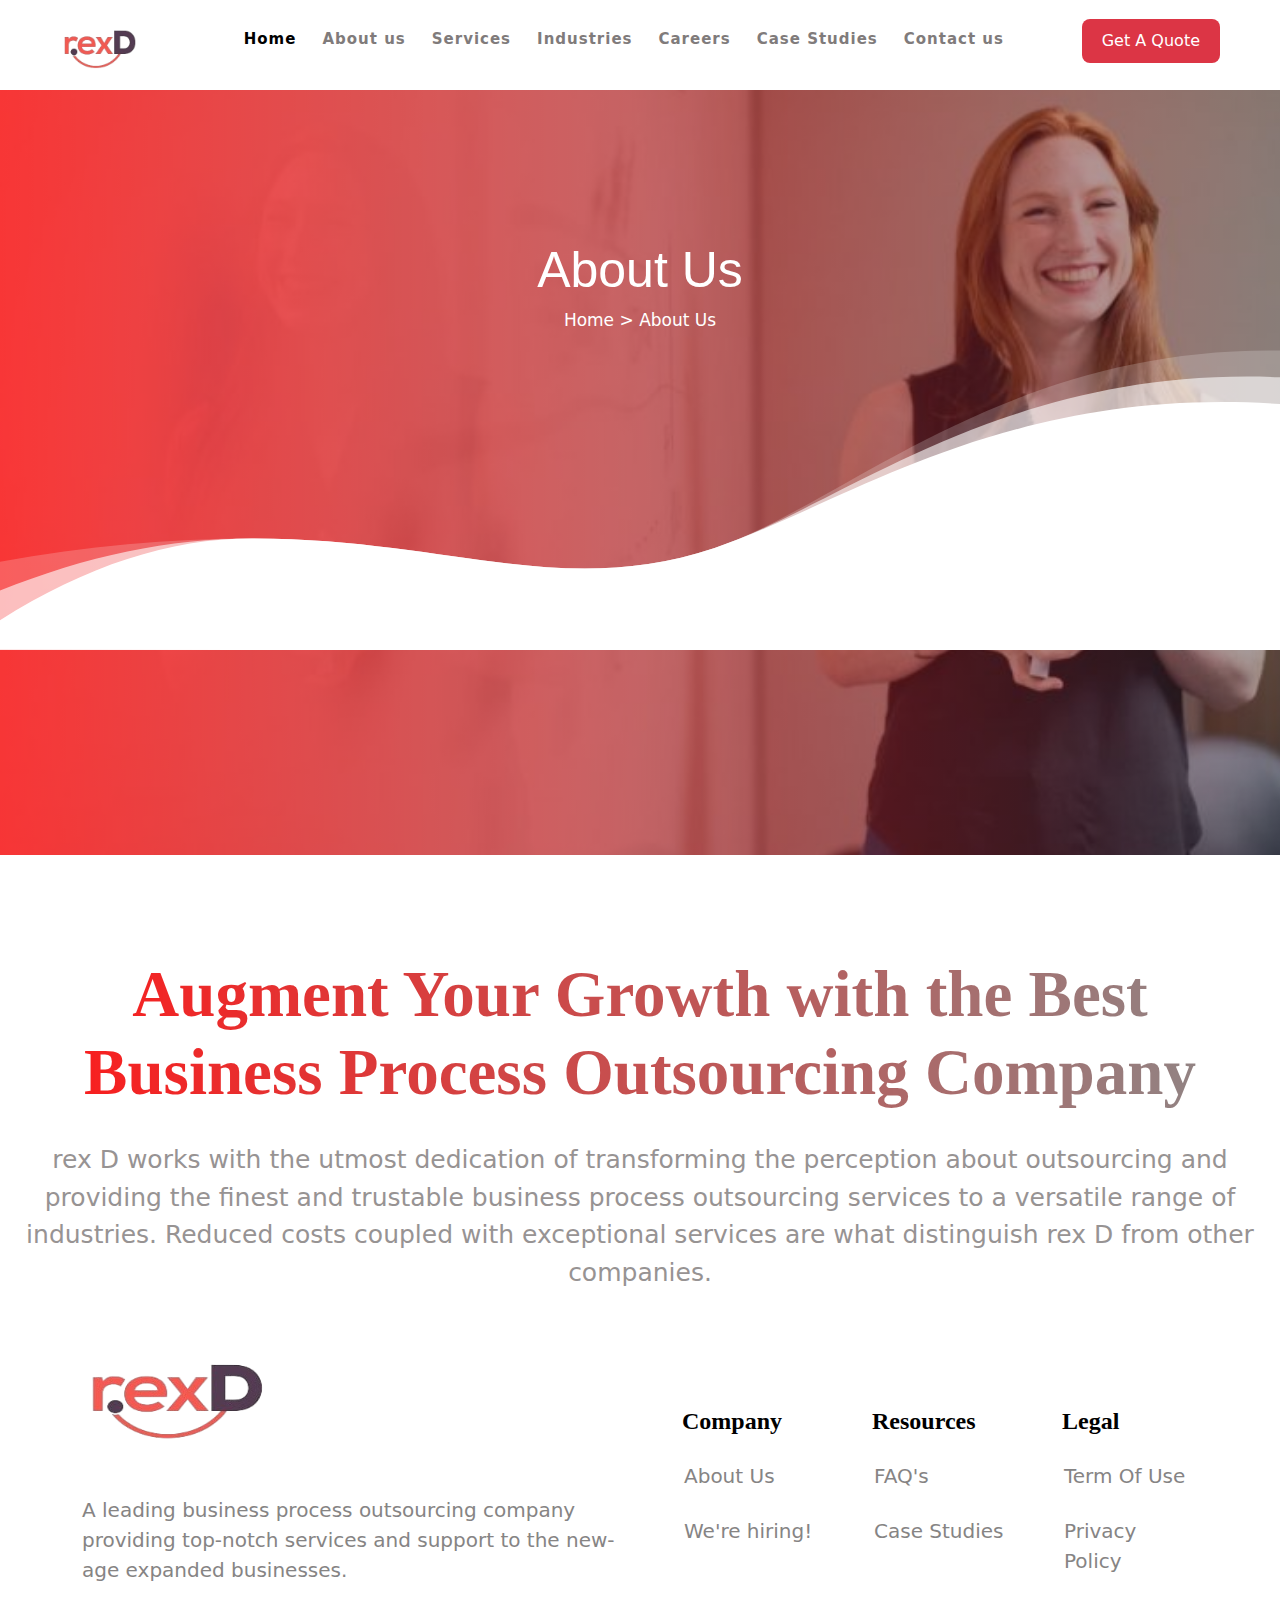
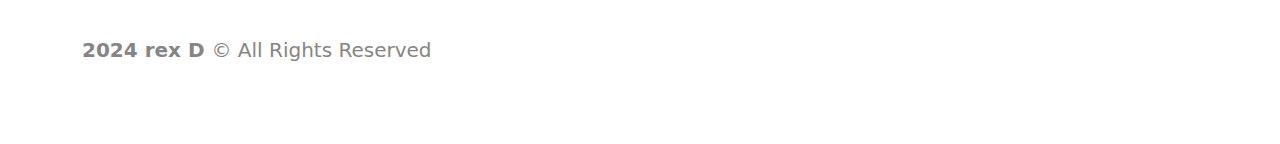
<file: REX-D/about_us.html>
<!DOCTYPE html>
<html lang="en">

<head>

    <meta charset="UTF-8">
    <meta name="viewport" content="width=device-width, initial-scale=1.0">
    <title> About Us </title>
    <link rel="stylesheet" href="style.css">
    <link href="https://cdn.jsdelivr.net/npm/bootstrap@5.3.3/dist/css/bootstrap.min.css" rel="stylesheet">
    <link rel="icon" type="image/x-icon" href="Asset/logo.png">

</head>

<body>

    <nav class="navbar navbar-expand-lg">
        <div class="container-fluid">

            <a class="navbar-brand" href="#"><img src="Asset/logo.png" alt="logo" class="ms-5 mt-2"></a>

            <button class="navbar-toggler " type="button" data-bs-toggle="collapse" data-bs-target="#navbarNav"
                aria-controls="navbarNav" aria-expanded="false" aria-label="Toggle navigation">
                <span class="navbar-toggler-icon"></span>
            </button>

            <div class="collapse navbar-collapse" id="navbarNav">
                <ul class="navbar-nav me-auto ms-auto mb-2 mb-lg-0">
                    <li class="nav-item">
                        <a class="nav-link active" href="index.html">Home</a>
                    </li>
                    <li class="nav-item">
                        <a class="nav-link" href="about_us.html">About us</a>
                    </li>
                    <li class="nav-item">
                        <a class="nav-link" href="#">Services</a>
                    </li>
                    <li class="nav-item">
                        <a class="nav-link" href="#">Industries</a>
                    </li>
                    <li class="nav-item">
                        <a class="nav-link" href="#">Careers</a>
                    </li>
                    <li class="nav-item">
                        <a class="nav-link" href="#">Case Studies</a>
                    </li>
                    <li class="nav-item">
                        <a class="nav-link" href="contact_us.html"> Contact us</a>
                    </li>
                </ul>

                <button class="quote me-5 bg-danger text-white">
                    Get A Quote
                </button>
            </div>
        </div>
    </nav>

    <div class="bg-container">
        <h1> About Us </h1>
        <p><a href="index.html"> Home </a> > About Us </p>

        <svg xmlns="http://www.w3.org/2000/svg" width="100%" height="300" viewBox="0 0 1200 415"
            preserveAspectRatio="none">
            <g class="pix-waiting pix-animate animated" data-anim-type="fade-in-up">
                <path class="bg-gray-1" fill="rgba(255, 255, 255, 0.2)"
                    d="M5.68434189e-13,292.788567 C80.6666667,271.41188 159.333333,260.723537 236,260.723537 C421,260.723537 525,344.759008 670,273.729027 C788.879994,215.494242 940.849865,-5.02123357 1200,0.788566864 C1200,33.4552335 1200,171.525711 1200,415 L9.19819776e-13,414.788567 L5.68434189e-13,292.788567 Z">
                </path>
            </g>
            <g class="pix-waiting pix-animate animated" data-anim-type="fade-in-up">
                <path class="bg-gray-1" fill="rgba(255, 255, 255, 0.6)"
                    d="M2.08355555e-12,332.788567 C80.6666667,284.745214 159.333333,260.723537 236,260.723537 C421,260.723537 525,344.759008 670,273.729027 C789.08369,215.39446 940.387018,21.5609115 1200,37.7885669 C1200,55.7885669 1200,181.525711 1200,415 L1.8189894e-12,414.788567 L2.08355555e-12,332.788567 Z">
                </path>
            </g>
            <path class="bg-gray-1" fill="rgba(255, 255, 255, 1)"
                d="M9.09494702e-13,373.771254 C80.6666667,298.406109 159.333333,260.723537 236,260.723537 C421,260.723537 525,344.759008 670,273.729027 C789.088175,215.392262 940.369069,48.85905 1200,74.7885669 C1200,148.788567 1200,262.192378 1200,415 L1.0227342e-12,414.788567 L9.09494702e-13,373.771254 Z">
            </path>
        </svg>

    </div>

    <div class="about">
        <h1> Augment Your Growth with the Best <br> Business Process Outsourcing Company </h1>
        <p> rex D works with the utmost dedication of transforming the perception about outsourcing and <br>
            providing the finest and trustable business process outsourcing services to a versatile range of <br> industries.
            Reduced costs coupled with exceptional services are what distinguish rex D from other <br> companies. </p>
    </div>

    <!-- Footer -->
    <footer class="container">
        <div class="row">

            <div class="col-sm-6">
                <img src="Asset/logo.png" alt="company logo" width="35%" height="45%">
                <p class="lead"> A leading business process outsourcing company <br> providing top-notch
                    services
                    and support to the new- <br>age expanded businesses. </p>
                <p class="copy"> <b> 2024 rex D </b> &copy; All Rights Reserved</p>
            </div>

            <nav class="footer-nav col-sm-2">
                <h4><b> Company </b></h4>
                <ul>
                    <li><a href="#"> About Us </a></li>
                    <li><a href="#"> We're hiring! </a></li>
                </ul>

            </nav>

            <nav class="footer-nav col-sm-2">
                <h4><b> Resources </b></h4>
                <ul>
                    <li><a href="#"> FAQ's </a></li>
                    <li><a href="#"> Case Studies </a></li>
                </ul>
            </nav>

            <nav class="footer-nav col-sm-2">
                <h4><b> Legal </b></h4>
                <ul>
                    <li><a href="#"> Term Of Use </a></li>
                    <li><a href="#"> Privacy Policy </a></li>
                </ul>
            </nav>

        </div>
    </footer>

    <script src="https://cdn.jsdelivr.net/npm/bootstrap@5.0.2/dist/js/bootstrap.bundle.min.js"
        integrity="sha384-MrcW6ZMFYlzcLA8Nl+NtUVF0sA7MsXsP1UyJoMp4YLEuNSfAP+JcXn/tWtIaxVXM"
        crossorigin="anonymous"></script>
</body>

</html>
</file>
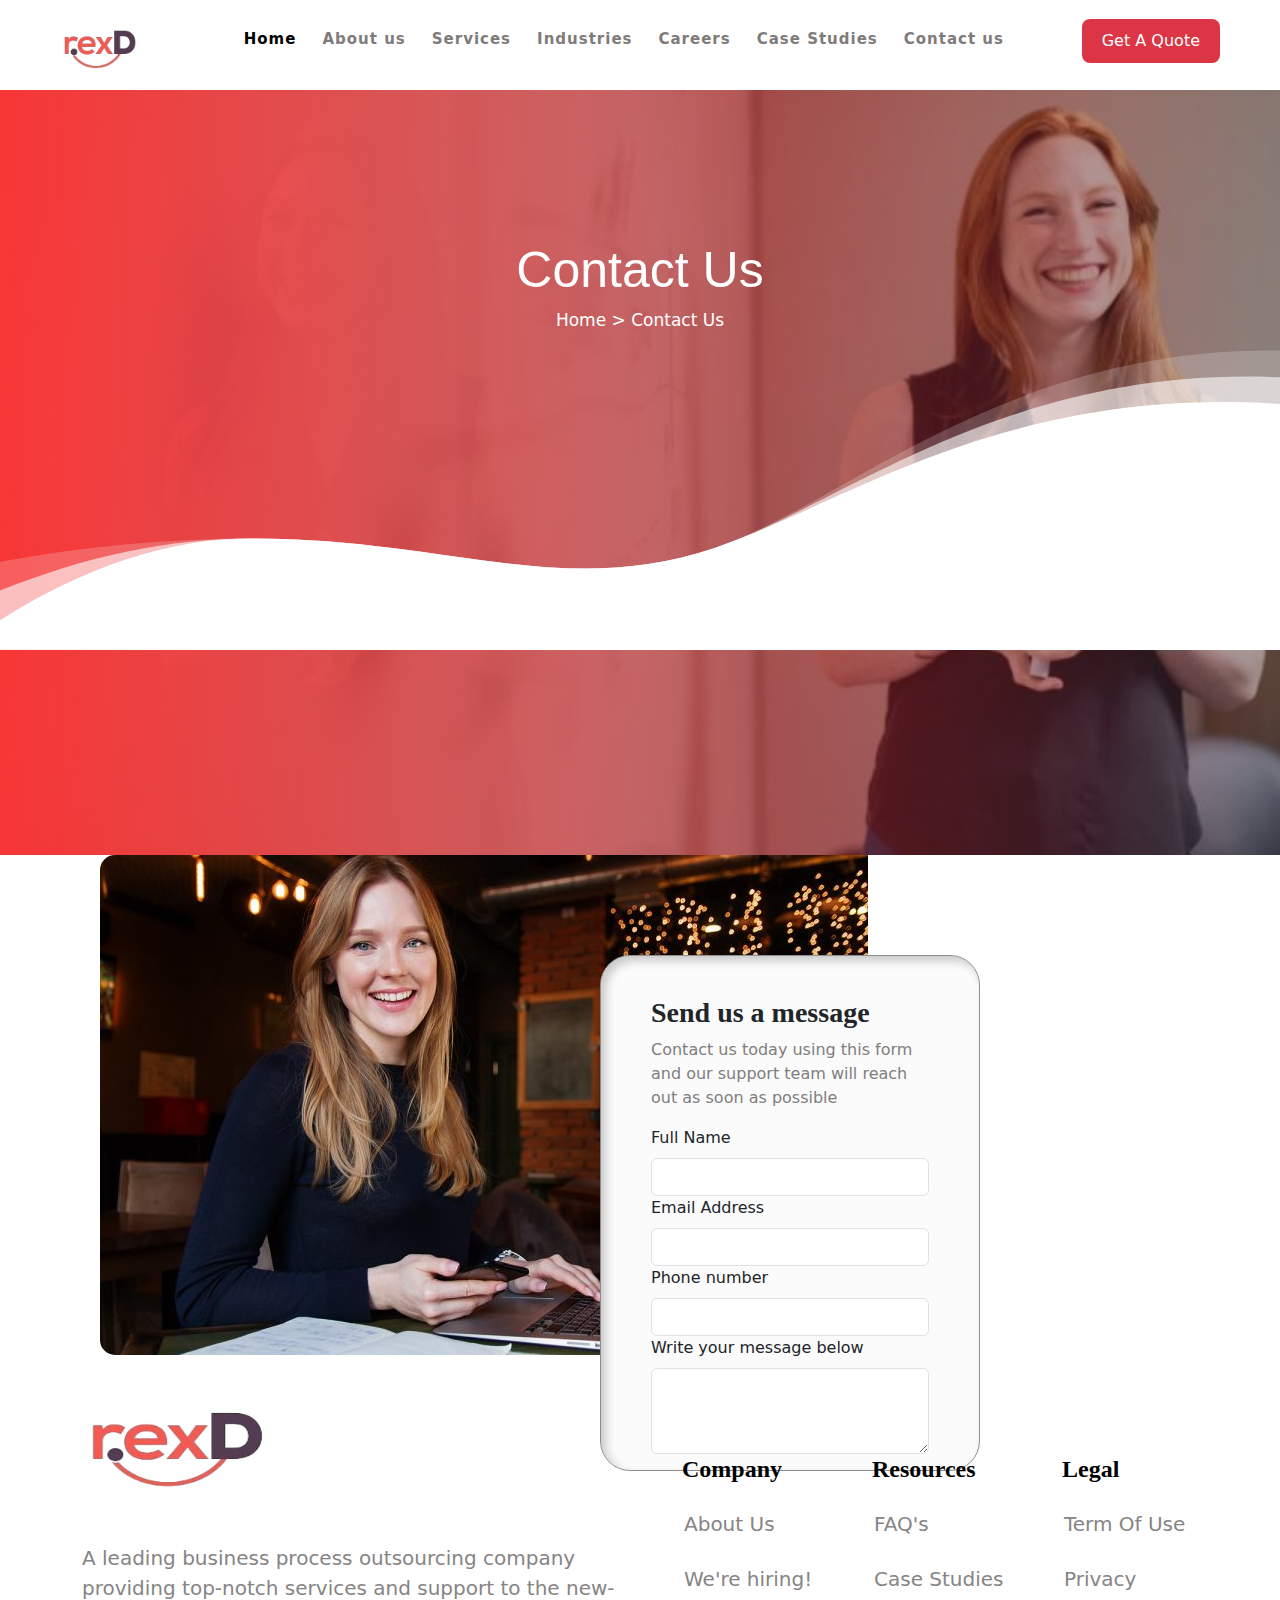
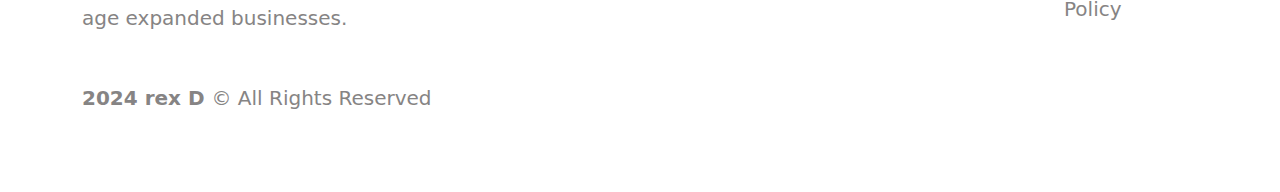
<file: REX-D/contact_us.html>
<!DOCTYPE html>
<html lang="en">

<head>

    <meta charset="UTF-8">
    <meta name="viewport" content="width=device-width, initial-scale=1.0">
    <title> Contact-us </title>
    <link rel="stylesheet" href="style.css">
    <link href="https://cdn.jsdelivr.net/npm/bootstrap@5.3.3/dist/css/bootstrap.min.css" rel="stylesheet">
    <link rel="icon" type="image/x-icon" href="Asset/logo.png">

</head>

<body>

    <nav class="navbar navbar-expand-lg">
        <div class="container-fluid">

            <a class="navbar-brand" href="#"><img src="Asset/logo.png" alt="logo" class="ms-5 mt-2"></a>

            <button class="navbar-toggler " type="button" data-bs-toggle="collapse" data-bs-target="#navbarNav"
                aria-controls="navbarNav" aria-expanded="false" aria-label="Toggle navigation">
                <span class="navbar-toggler-icon"></span>
            </button>

            <div class="collapse navbar-collapse" id="navbarNav">
                <ul class="navbar-nav me-auto ms-auto mb-2 mb-lg-0">
                    <li class="nav-item">
                        <a class="nav-link active" href="index.html">Home</a>
                    </li>
                    <li class="nav-item">
                        <a class="nav-link" href="about_us.html">About us</a>
                    </li>
                    <li class="nav-item">
                        <a class="nav-link" href="#">Services</a>
                    </li>
                    <li class="nav-item">
                        <a class="nav-link" href="#">Industries</a>
                    </li>
                    <li class="nav-item">
                        <a class="nav-link" href="#">Careers</a>
                    </li>
                    <li class="nav-item">
                        <a class="nav-link" href="#">Case Studies</a>
                    </li>
                    <li class="nav-item">
                        <a class="nav-link" href="contact_us.html"> Contact us</a>
                    </li>
                </ul>

                <button class="quote me-5 bg-danger text-white">
                    Get A Quote
                </button>
            </div>
        </div>
    </nav>

    <div class="bg-container">
        <h1> Contact Us </h1>
        <p><a href="index.html"> Home </a> > Contact Us </p>

        <svg xmlns="http://www.w3.org/2000/svg" width="100%" height="300" viewBox="0 0 1200 415"
            preserveAspectRatio="none">
            <g class="pix-waiting pix-animate animated" data-anim-type="fade-in-up">
                <path class="bg-gray-1" fill="rgba(255, 255, 255, 0.2)"
                    d="M5.68434189e-13,292.788567 C80.6666667,271.41188 159.333333,260.723537 236,260.723537 C421,260.723537 525,344.759008 670,273.729027 C788.879994,215.494242 940.849865,-5.02123357 1200,0.788566864 C1200,33.4552335 1200,171.525711 1200,415 L9.19819776e-13,414.788567 L5.68434189e-13,292.788567 Z">
                </path>
            </g>
            <g class="pix-waiting pix-animate animated" data-anim-type="fade-in-up">
                <path class="bg-gray-1" fill="rgba(255, 255, 255, 0.6)"
                    d="M2.08355555e-12,332.788567 C80.6666667,284.745214 159.333333,260.723537 236,260.723537 C421,260.723537 525,344.759008 670,273.729027 C789.08369,215.39446 940.387018,21.5609115 1200,37.7885669 C1200,55.7885669 1200,181.525711 1200,415 L1.8189894e-12,414.788567 L2.08355555e-12,332.788567 Z">
                </path>
            </g>
            <path class="bg-gray-1" fill="rgba(255, 255, 255, 1)"
                d="M9.09494702e-13,373.771254 C80.6666667,298.406109 159.333333,260.723537 236,260.723537 C421,260.723537 525,344.759008 670,273.729027 C789.088175,215.392262 940.369069,48.85905 1200,74.7885669 C1200,148.788567 1200,262.192378 1200,415 L1.0227342e-12,414.788567 L9.09494702e-13,373.771254 Z">
            </path>
        </svg>

    </div>

    <div class="form">
        <div class="chat">
            <div class="contact-form">
                <h3> Send us a message </h3>
                <p> Contact us today using this form and our support team will reach out as soon as possible </p>
                <div class="mb-3">
                    <label class="form-label"> Full Name </label>
                    <input type="text" class="form-control" required>
                    <label class="form-label"> Email Address </label>
                    <input type="email" class="form-control" required>
                    <label class="form-label"> Phone number </label>
                    <input type="number" class="form-control" required>
                    <label class="form-label"> Write your message below </label>
                    <textarea type="text" class="form-control" rows="3"></textarea>
                </div>
            </div>
        </div>
    </div>


    <!-- Footer -->
    <footer class="container">
        <div class="row">

            <div class="col-sm-6">
                <img src="Asset/logo.png" alt="company logo" width="35%" height="45%">
                <p class="lead"> A leading business process outsourcing company <br> providing top-notch
                    services
                    and support to the new- <br>age expanded businesses. </p>
                <p class="copy"> <b> 2024 rex D </b> &copy; All Rights Reserved</p>
            </div>

            <nav class="footer-nav col-sm-2">
                <h4><b> Company </b></h4>
                <ul>
                    <li><a href="#"> About Us </a></li>
                    <li><a href="#"> We're hiring! </a></li>
                </ul>

            </nav>

            <nav class="footer-nav col-sm-2">
                <h4><b> Resources </b></h4>
                <ul>
                    <li><a href="#"> FAQ's </a></li>
                    <li><a href="#"> Case Studies </a></li>
                </ul>
            </nav>

            <nav class="footer-nav col-sm-2">
                <h4><b> Legal </b></h4>
                <ul>
                    <li><a href="#"> Term Of Use </a></li>
                    <li><a href="#"> Privacy Policy </a></li>
                </ul>
            </nav>

        </div>
    </footer>

    <script src="https://cdn.jsdelivr.net/npm/bootstrap@5.0.2/dist/js/bootstrap.bundle.min.js"
        integrity="sha384-MrcW6ZMFYlzcLA8Nl+NtUVF0sA7MsXsP1UyJoMp4YLEuNSfAP+JcXn/tWtIaxVXM"
        crossorigin="anonymous"></script>

</body>

</html>
</file>
<file: REX-D/style.css>
/* home section */
* {
    margin: 0;
    padding: 0;
    box-sizing: border-box;
}

.navbar {
    margin-top: -20px;
}

.navbar-brand img {
    width: 80px;
    height: auto;
    margin-bottom: -20px;
}

.navbar-nav .nav-link {
    margin-top: 8px;
    color: rgb(128, 123, 123);
    font-size: 15px;
    font-weight: 600;
    letter-spacing: 1px;
    margin-left: 10px;
}

.quote {
    padding: 10px 20px;
    border-radius: 8px;
    border: none;
    margin-top: 12px;
}

.content h1 {
    font-family: "Ramaraja", serif;
    font-size: 42px;
    font-weight: 700;
}

.changing-text {
    display: inline-block;
    position: relative;
    overflow: hidden;
    padding-bottom: 5px;
}

.changing-text::after {
    content: "";
    position: absolute;
    left: 0;
    bottom: 0;
    width: 100%;
    height: 2px;
    background-color: black;
    transform: scaleX(0);
    transition: transform 0.5s ease-in-out;
}

.changing-text.underline::after {
    transform: scaleX(1);
}

.content p {
    color: rgb(124, 123, 123);
    font-size: 20px;
    line-height: 2rem;
    letter-spacing: 1px;
    padding-bottom: 25px;
}

.quote-btn {
    border: 1px solid rgb(156, 155, 155);
    padding: 12px 18px;
    border-radius: 5px;
    background-color: transparent;
    margin-right: 16px;
    font-weight: bolder;
    font-family: Georgia, 'Times New Roman', Times, serif;
}

.contact-btn {
    border: 1px solid rgb(156, 155, 155);
    padding: 12px 20px;
    border-radius: 5px;
    background-color: transparent;
    font-weight: bolder;
    letter-spacing: 0.8px;
    font-family: Georgia, 'Times New Roman', Times, serif;
}

.image-container {
    position: relative;
    height: 500px;
    overflow: hidden;
}

.animated-image {
    position: absolute;
    top: -100px;
    left: 50%;
    transform: translateX(-50%);
    animation: moveDown 8s ease-in-out infinite alternate;
    width: 100%;
    height: auto;
}

@keyframes moveDown {
    0% {
        top: -100px;
    }

    100% {
        top: 40px;
    }
}

/* footer section */
footer {
    color: rgb(134, 132, 132);
}

.copy {
    font-size: 20px;
    margin-top: 50px;
}

.footer-nav h4 {
    font-family: Georgia, 'Times New Roman', Times, serif;
    color: black;
    margin-top: 100px;
    margin-left: 30px;
}

.footer-nav a {
    text-decoration: none;
    color: rgb(134, 132, 132);
    font-size: 20px;
}

.footer-nav li {
    list-style-type: none;
    margin-top: 25px;
}

/* contact us section */

.bg-container {
    background-image: linear-gradient(to left, rgba(0, 0, 0, 0.356), rgba(255, 0, 0, 0.76)), url(Asset/blog-pic.jpg);
    background-size: cover;
    background-attachment: fixed;
    width: 100%;
    height: 85vh;
    color: white;
    display: flex;
    flex-direction: column;
    align-items: center;
    padding-top: 150px;
}

.bg-container h1 {
    font-family: Arial, Helvetica, sans-serif;
    font-size: 50px;
}

.bg-container p {
    font-size: 17px;
}

.bg-container p a {
    color: white;
    text-decoration: none;
}

.form {
    background-image: url(Asset/contact-img.jpg);
    background-repeat: no-repeat;
    height: 500px;
    width: 100%;
    margin-left: 100px;
    border-radius: 15px;
}

.contact-form {
    background-color: rgb(251, 251, 251);
    padding-left: 50px;
    padding-right: 50px;
    border-radius: 30px;
    border: 1px solid rgb(143, 142, 142);
    box-shadow: inset 5px 5px 10px rgba(0, 0, 0, 0.2);
}

.chat {
    margin-left: 500px;
    margin-right: 400px;
    padding-top: 100px;
}

.contact-form h3 {
    padding-top: 40px;
    font-family: Georgia, 'Times New Roman', Times, serif;
    font-weight: 600;
}

.contact-form p {
    color: rgb(127, 126, 126);
}


/* about us section */

.about h1 {
    font-size: 65px;
    background-image: -webkit-linear-gradient(to left, rgba(0, 0, 0, 0.459), rgb(255, 0, 0));
    background-image: linear-gradient(to left, rgba(0, 0, 0, 0.459), rgba(255, 0, 0, 0.904));
    -webkit-background-clip: text;
    background-clip: text;
    -webkit-text-fill-color: transparent;
    font-family: 'Times New Roman', Times, serif;
    font-weight: 600;
    text-align: center;
    margin-top: 100px;
}

.about p {
    font-size: 25px;
    text-align: center;
    color: rgb(151, 147, 147);
    margin-top: 30px;
}

.vc_section {
    position: relative;
    left: -109.5px;
    box-sizing: border-box;
    width: 1179px;
    max-width: 1179px;
    padding-left: 109.5px;
    padding-right: 109.5px;
}

/* Row styling */
.vc_row {
    display: flex;
    flex-wrap: wrap;
    margin: 0 auto;
}

/* Column styling */
.wpb_column {
    padding: 0 15px;
}

/* Number block styling */
.pix_numbers {
    margin: 20px 0;
}

/* Text alignment */
.text-center {
    text-align: center;
}

/* Font weight */
.font-weight-bold {
    font-weight: bold;
}

/* Text colors */
.text-heading-default {
    color: #000;
}

.text-secondary {
    color: #007bff;
}

.text-custom {
    color: #f55951;
}

/* Number and display sizes */
.number {
    font-size: 3.5rem;
}

.display-3 {
    font-size: 3rem;
}

.text-18 {
    font-size: 1rem;
}

/* Margin adjustments */
.mb-3 {
    margin-bottom: 32px;
}

.mb-32 {
    margin-bottom: 32px;
}

/* Full width and inline block */
.w-100 {
    width: 100%;
}

.d-inline-block {
    display: inline-block;
}

.align-self-center {
    align-self: center;
}
</file>
